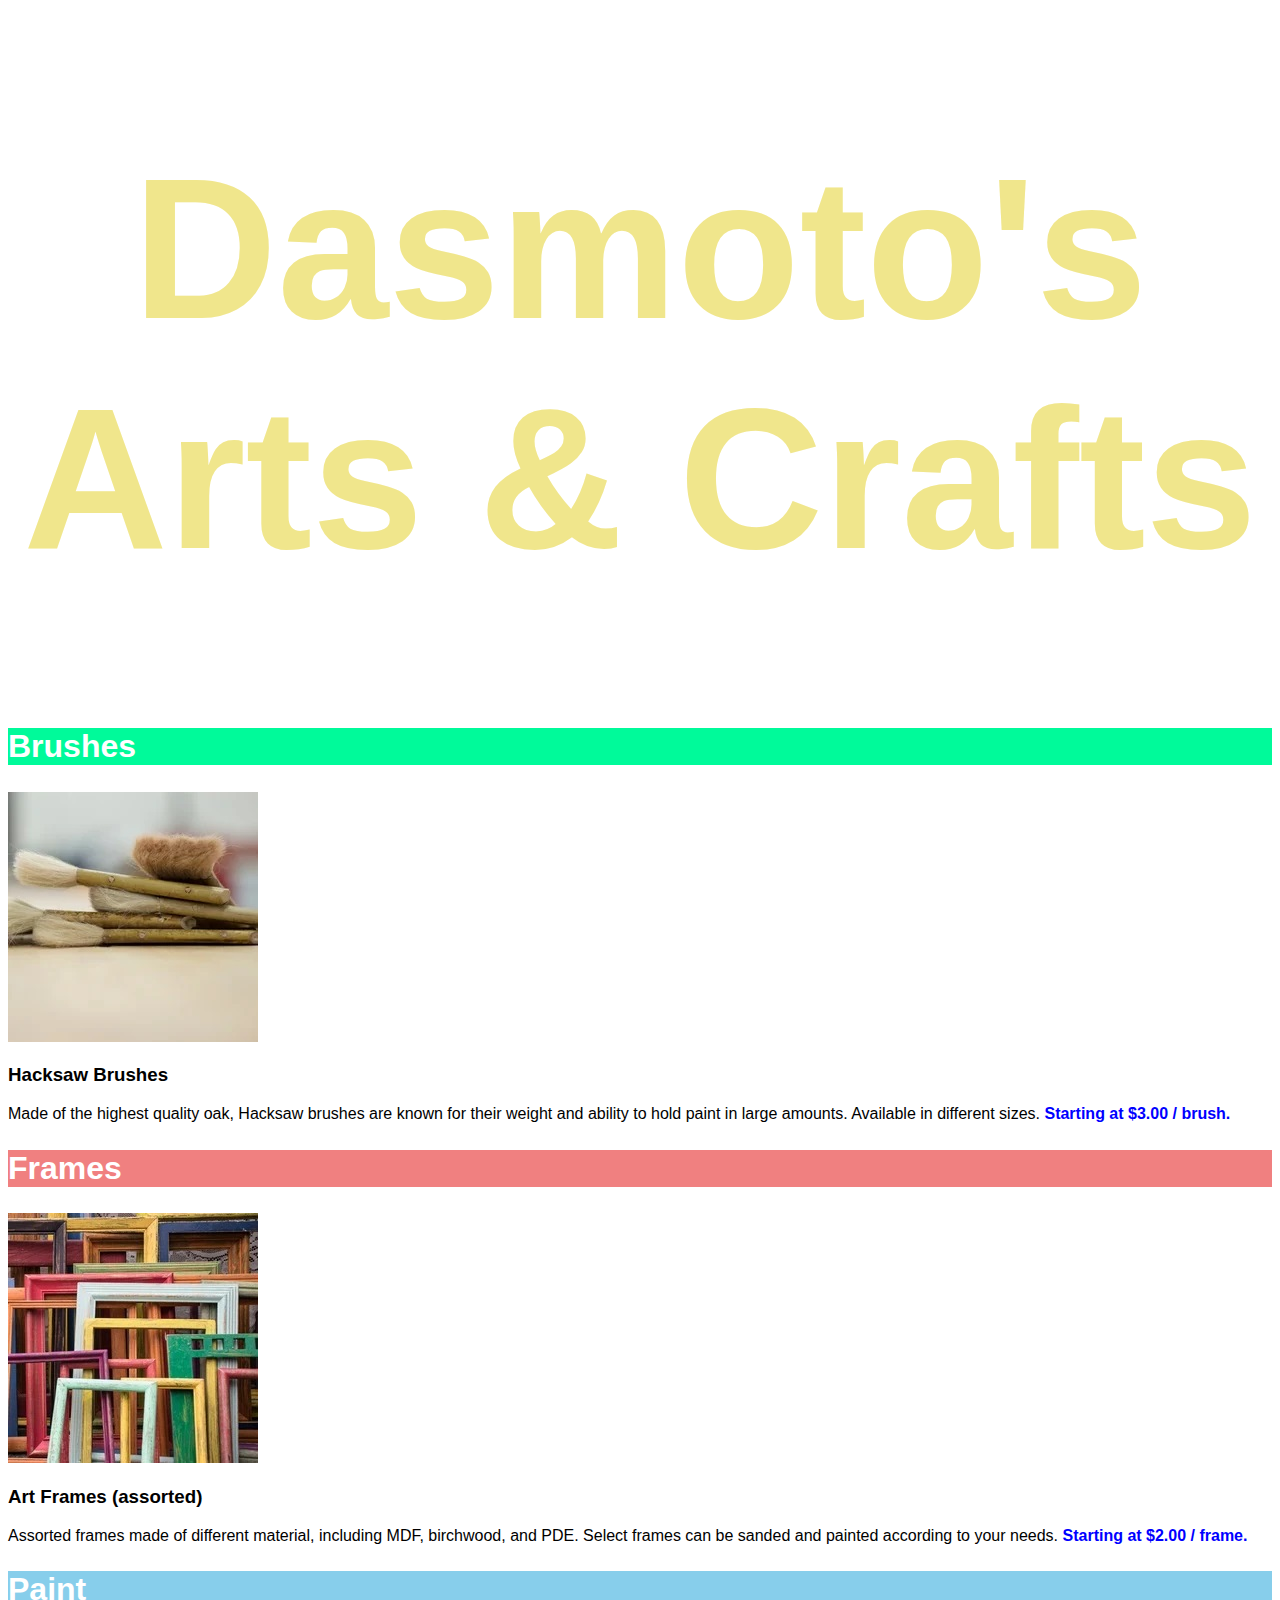
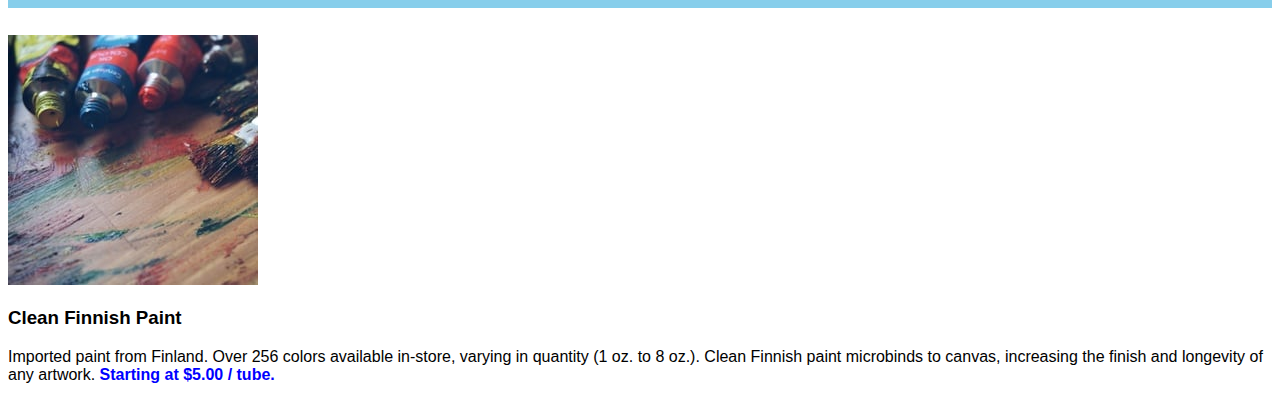
<file: dasmoto-arts-crafts/index.html>
<!DOCTYPE html>
<html lang="en">
<head>
    <meta charset="UTF-8">
    <meta http-equiv="X-UA-Compatible" content="IE=edge">
    <meta name="viewport" content="width=device-width, initial-scale=1.0">
    <link rel="stylesheet" href="./resources/style.css">
    <title>Dasmoto's Arts & Crafts</title>
</head>
<body>
    <!-- Header Secttion -->
    <header> 
        <h1>Dasmoto's Arts & Crafts</h1>
    </header>
    <main>
        <!-- Brushes Section -->
        <div class="item">
            <h2 id="brushes">Brushes</h2>
            <img src="./images/hacksaw.jpg" alt="Hacksaw Brushes">
            <h3>Hacksaw Brushes</h3>
            <p>Made of the highest quality oak, Hacksaw brushes are known for their weight and ability to hold paint in large amounts. Available in different sizes. <strong>Starting at $3.00 / brush.</strong></p>
        </div>

        <!-- Frames Section -->
        <div class="item">
            <h2 id="frames">Frames</h2>
            <img src="./images/frames.jpg" alt="Hacksaw Brushes">
            <h3>Art Frames (assorted)</h3>
            <p>Assorted frames made of different material, including MDF, birchwood, and PDE. Select frames can be sanded and painted according to your needs. <strong>Starting at $2.00 / frame.</strong></p>
        </div>

        <!-- Paint Section -->
        <div class="item">
            <h2 id="paint">Paint</h2>
            <img src="./images/finnish.jpeg" alt="Hacksaw Brushes">
            <h3>Clean Finnish Paint</h3>
            <p>Imported paint from Finland. Over 256 colors available in-store, varying in quantity (1 oz. to 8 oz.). Clean Finnish paint microbinds to canvas, increasing the finish and longevity of any artwork. <strong>Starting at $5.00 / tube.</strong></p>
        </div>
    </main>
</body>
</html>
</file>
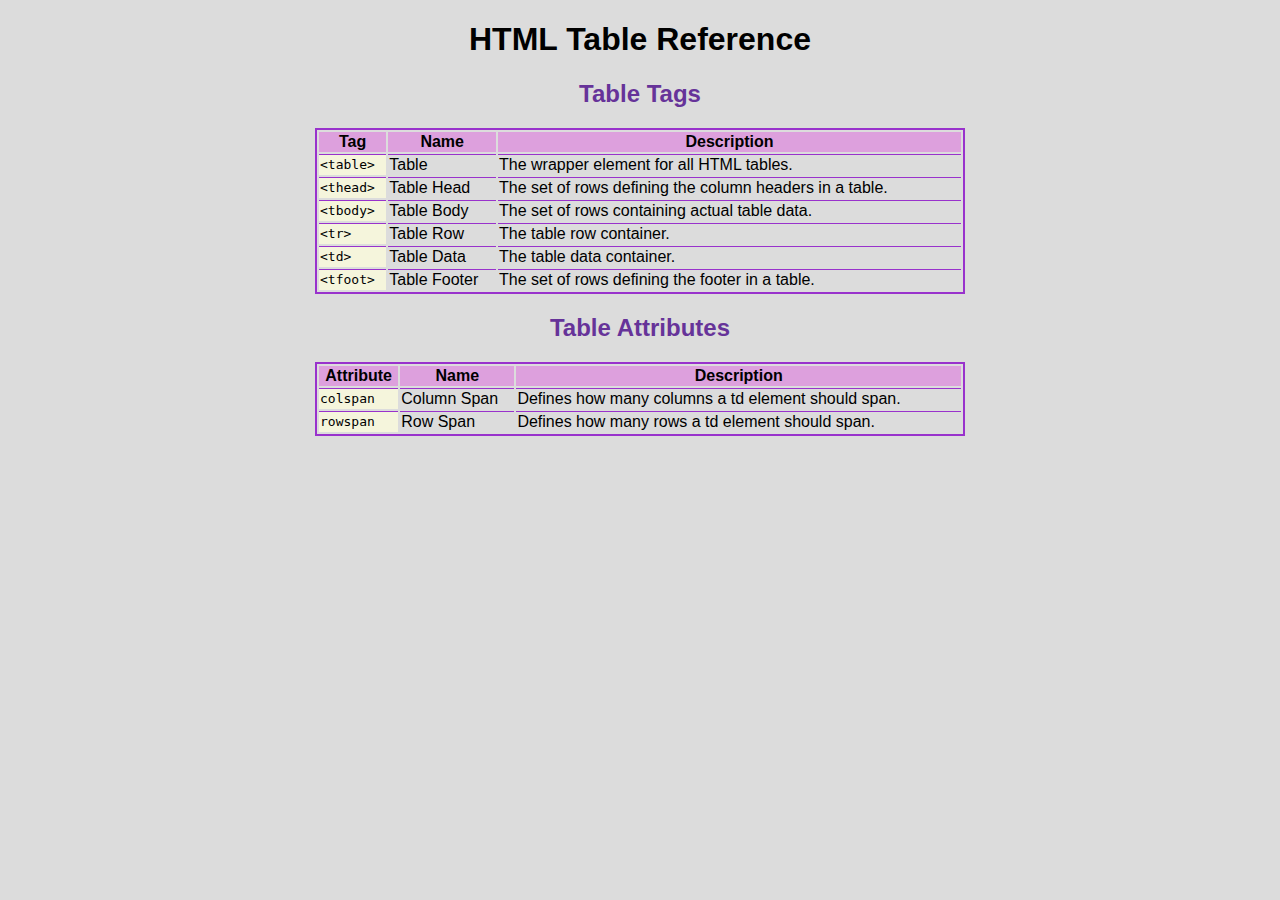
<file: html-css-cheatsheet-starting/index.html>
<!DOCTYPE html>
<html lang="en">
<head>
    <meta charset="UTF-8">
    <meta http-equiv="X-UA-Compatible" content="IE=edge">
    <meta name="viewport" content="width=device-width, initial-scale=1.0">
    <link href="./styles.css" rel="stylesheet">
    <title>Challenge Project: Build Your Own Cheat Sheet</title>
</head>
<body>
    <h1>HTML Table Reference</h1>
    <h2>Table Tags</h2>
    <table>
        <tr class="table-header">
            <th>Tag</th>
            <th>Name</th>
            <th>Description</th>
        </tr>
        <tr>
            <td class="html-code">&lt;table&gt;</td>
            <td>Table</td>
            <td>The wrapper element for all HTML tables.</td>
        </tr>
        <tr>
            <td class="html-code">&lt;thead&gt;</td>
            <td>Table Head</td>
            <td>The set of rows defining the column headers in a table.</td>
        </tr>
        <tr>
            <td class="html-code">&lt;tbody&gt;</td>
            <td>Table Body</td>
            <td>The set of rows containing actual table data.</td>
        </tr>
        <tr>
            <td class="html-code">&lt;tr&gt;</td>
            <td>Table Row</td>
            <td>The table row container.</td>
        </tr>
        <tr>
            <td class="html-code">&lt;td&gt;</td>
            <td>Table Data</td>
            <td>The table data container.</td>
        </tr>
        <tr>
            <td class="html-code">&lt;tfoot&gt;</td>
            <td>Table Footer</td>
            <td>The set of rows defining the footer in a table.</td>
        </tr>
    </table>
    <h2>Table Attributes</h2>
    <table>
        <tr class="table-header">
            <th>Attribute</th>
            <th>Name</th>
            <th>Description</th>
        </tr>
        <tr>
            <td class="html-code">colspan</td>
            <td>Column Span</td>
            <td>Defines how many columns a td element should span.</td>
        </tr>
        <tr>
            <td class="html-code">rowspan</td>
            <td>Row Span</td>
            <td>Defines how many rows a td element should span.</td>
        </tr>
    </table>
    
</body>
</html>
</file>
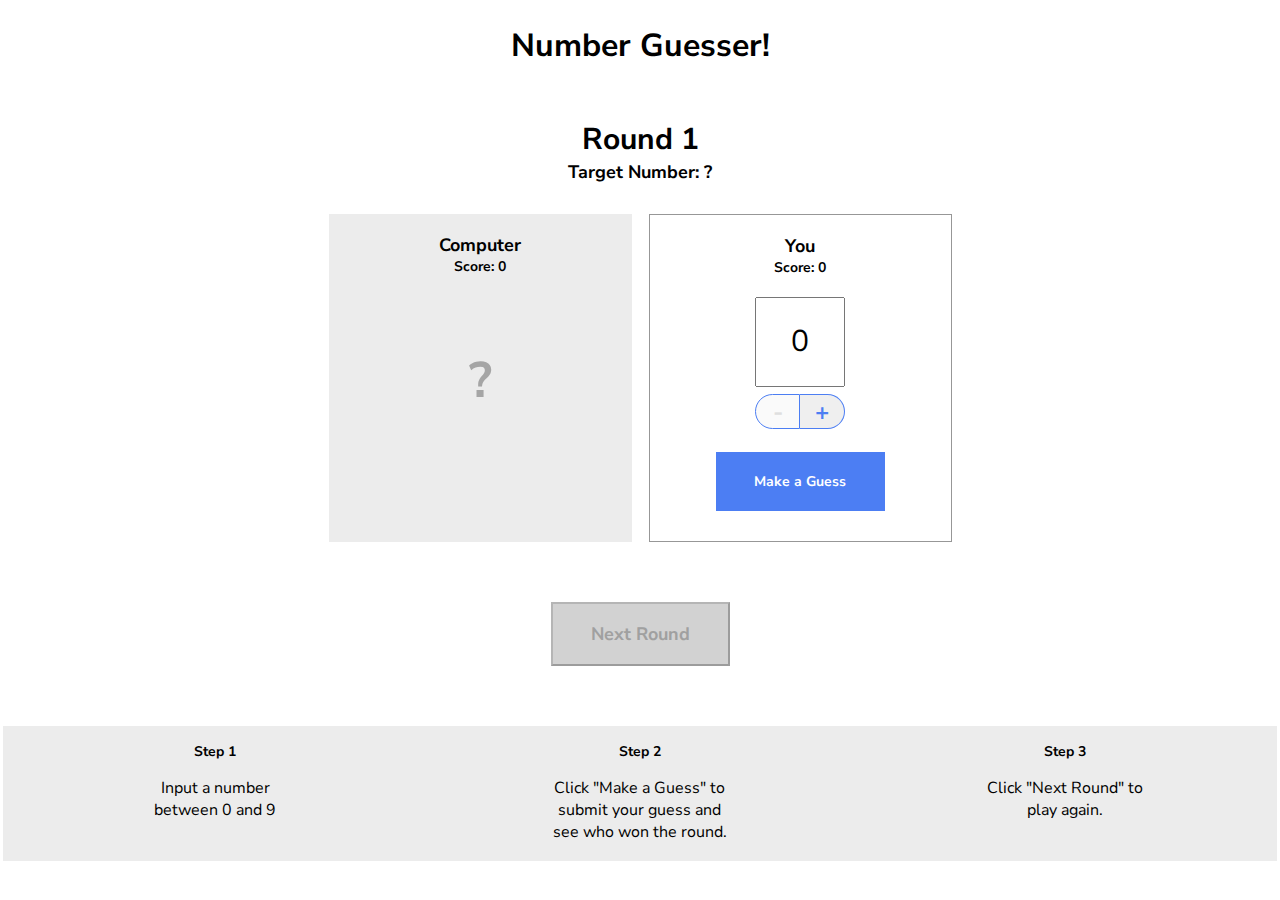
<file: number-guesser-starting/index.html>
<!doctype html>

<html>
  <head>
    <title>Number Guesser</title>
    <link href="https://fonts.googleapis.com/css?family=Nunito+Sans:400,700" rel="stylesheet">
    <link rel="stylesheet" href="./style.css">
  </head>
  <body>
    <div class="game-container">
      <header>
        <h1>Number Guesser!</h1>
      </header>
      
      <div class="rounds">
        <p class="round-label">Round <span id="round-number">1</span></p>
        <p class="guess-label">Target Number: <span id="target-number">?</span></p>
      </div>

      <div class="guessing-area">
        <div class="guess computer-guess">
          <div class="guess-title">
            <p class="guess-label">Computer</p>
            <p class="score-label">Score: <span id="computer-score">0</span></p>
          </div>
          <p id="computer-guess">?</p>
          <p class="winning-text" id="computer-wins"></p>
        </div>
        <div class="guess human-guess">
          <div class="guess-title">
            <p class="guess-label">You</p>
            <p class="score-label">Score: <span id="human-score">0</span></p>
          </div>
          <input type="number" id="human-guess" min=0 max=9 value=0>
          <div class="number-controls">
            <button class="number-control left" id="subtract" disabled>-</button>
            <button class="number-control right" id="add">+</button>
          </div>
          <button class="button" id="guess">Make a Guess</button>
        </div>
      </div>

      <div class="next-round-container">
        <button class="button" id="next-round" disabled>Next Round</button>
      </div>

    </div>
    
    <div class="instructions">
      <div class="instruction">
        <h3>Step 1</h3>
        <p>Input a number between 0 and 9</p>
      </div>
      <div class="instruction">
        <h3>Step 2</h3>
        <p>Click "Make a Guess" to submit your guess and see who won the round.</p>
      </div>
      <div class="instruction">
        <h3>Step 3</h3>
        <p>Click "Next Round" to play again.</p>
      </div>
    </div>

    <script src="./script.js"></script>
    <script src="./game.js"></script>
  </body>
</html>
</file>
<file: dasmoto-arts-crafts/resources/style.css>
header {
    background-image: url("https://content.codecademy.com/courses/freelance-1/unit-2/pattern.jpeg");
    font-size: 100px;
    font-weight: bold;
    color: khaki;
    text-align: center;
}

h1, h2, h3, p {
    font-family: Arial, Helvetica, sans-serif;
}

h2 {
    font-size: 32px;
    font-weight: bold;
    color: white;
}

strong {
    font-weight: bold;
    color: blue;
}

#brushes {
    background-color: mediumspringgreen;
}

#frames {
    background-color: lightcoral;
}

#paint {
    background-color: skyblue;
}
</file>
<file: html-css-cheatsheet-starting/styles.css>
body {
    background-color: gainsboro;
}

h1, h2 {
    font-family: Arial, sans-serif;
    text-align: center;
}

th, td {
    font-family: Arial, sans-serif;
}

h2 {
    color: rebeccapurple;
}

table {
    border: 2px solid darkorchid;
    width: 650px;
    margin: 0 auto;
}

.html-code {
    font-family: monospace;
    background-color: beige;
}

td {
    border-top: 1px solid darkorchid;
}

.table-header {
    background-color: plum;
}
</file>
<file: number-guesser-starting/style.css>
* {
  font-family: 'Nunito Sans';
  box-sizing: border-box;
}

body {
  margin: 0 auto;
  padding: 3px;
  background-color: #fff;
}

.game-container {
  max-width: 640px;
  margin: 0 auto;
  text-align: center;
}

header {
  display: flex;
  justify-content: center
}

.rounds {
  display: flex;
  flex-direction: column;
  align-items: center;
  margin-bottom: 30px;
}

.round-label {
  font-size: 30px;
  font-weight: 700;
  margin-bottom: 0px;
}

.guess {
  min-width: 303px;
  height: 328px;
  display: flex;
  flex-direction: column;
  align-items: center;
  padding: 19px;
}

.guessing-area {
  display: flex;
  justify-content: space-around;
  align-items: flex-start;
  margin-bottom: 60px;
}

.guess-title {
  display: flex;
  flex-direction: column;
  align-items: center;
  justify-content: flex-start;
  margin-bottom: 20px;
}

.guess-label {
  font-size: 18px;
  font-weight: 700;
  margin: 0;
}

.score-label {
  font-size: 14px;
  font-weight: 700;
  margin: 0;
}

.target-guess {
  display: flex;
  flex-direction: column;
  align-items: center;
  justify-content: flex-start;
}

.computer-guess {
  background-color: #ececec;
}

#computer-guess {
  font-size: 50px;
  font-weight: 700;
  color: #a5a5a5;
}

.human-guess {
  border: 1px solid #979797;
}

.guess input {
  height: 90px;
  width: 90px;
  font-size: 30px;
  text-align: center;
  margin: 0 auto;
  margin-bottom: 7px;
}

.number-controls {
  font-size: 0;
  margin-bottom: 23px;
}

.number-control {
  border: solid 1px #4c7ef3;
  display: inline-block;
  width: 45px;
  height: 35px;
  font-size: 24px;
  font-weight: 700;
  color: #4c7ef3;
  cursor: pointer;
}

.number-controls button[disabled] {
  color: #dfdfdf;
  cursor: default;
}

.left {
  border-top-left-radius: 22.5px;
  border-bottom-left-radius: 22.5px;
}

.right {
  border-top-right-radius: 22.5px;
  border-bottom-right-radius: 22.5px;
  border-left-width: 0px;
}

.controls {
  display: flex;
  justify-content: space-around;
}

.button {
  background-color: #4c7ef3;
  color: #fff;
  cursor: pointer;
}

#guess {
  padding: 20px;
  width: 169px;
  height: 59px;
  border: none;
  font-weight: 700;
  font-size: 14px;
}

input[type=number]::-webkit-inner-spin-button {
  -webkit-appearance: none;
}

#next-round {
  width: 179px;
  height: 64px;
  font-size: 18px;
  font-weight: bold;
  margin-left: auto;
  margin-right: auto;
  margin-bottom: 60px;
}
  
.button[disabled] {
  background-color: #d2d2d2;
  color: #a0a0a0;
  cursor: default;
}

.instructions {
  background-color: #ececec;
  width: 100%;
  display: flex;
  justify-content: space-around;
}

.instruction {
  width: 180px;
  padding: 2px;
  text-align: center;
}

.instructions h3 {
  font-size: 14px;
}


.winning-text, .winning-text[disabled] {
  color: #ec3636;
  font-weight: 700;
}
</file>
